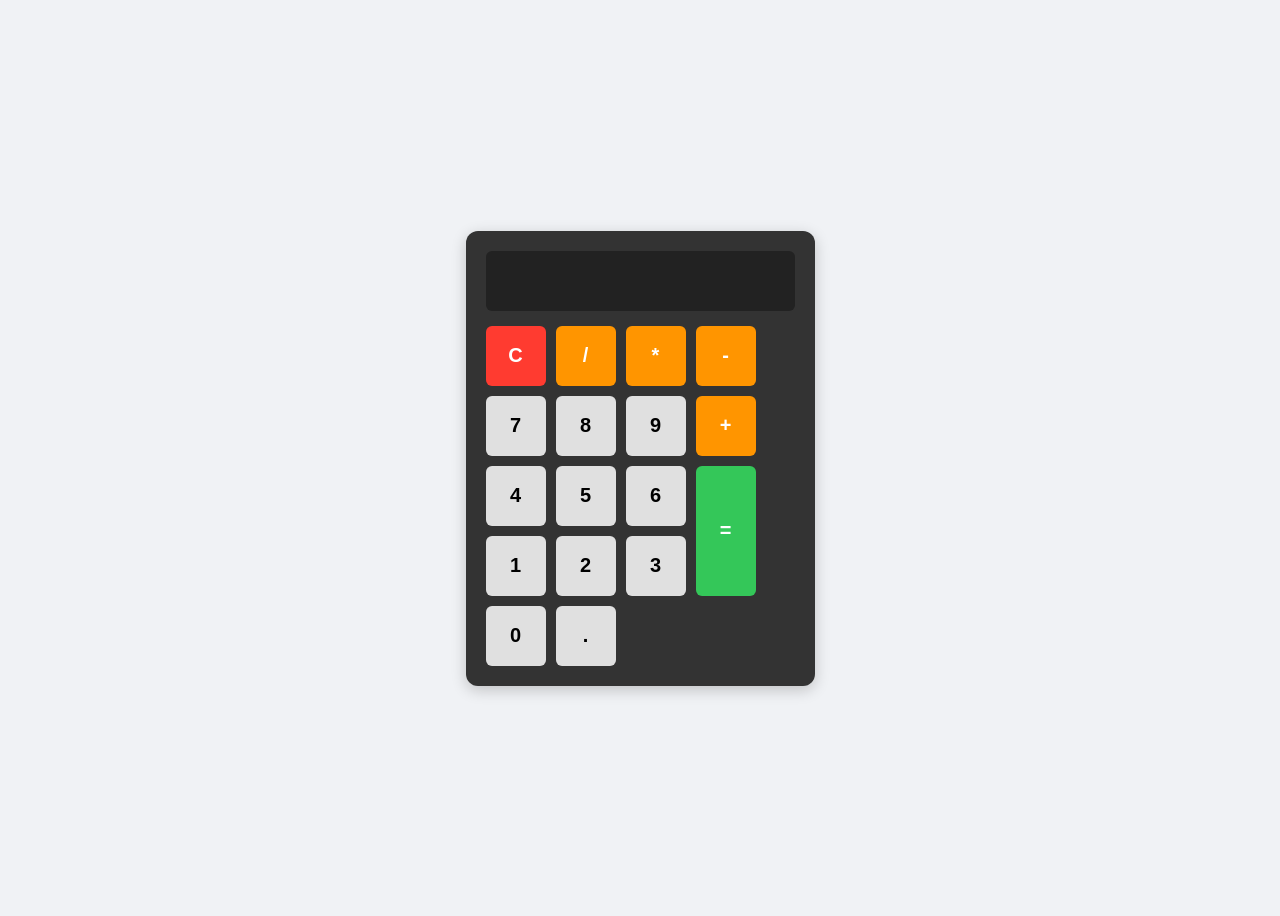
<file: index.html>
<!DOCTYPE html>
<html lang="en">
<head>
    <meta charset="UTF-8">
    <meta name="viewport" content="width=device-width, initial-scale=1.0">
    <title>Simple Calculator</title>
    <link rel="stylesheet" href="style.css">
</head>
<body>
    <div class="calculator">
        <input type="text" id="display" readonly>
        <div class="buttons">
            <button onclick="clearDisplay()" class="btn-special">C</button>
            <button onclick="appendValue('/')" class="btn-operator">/</button>
            <button onclick="appendValue('*')" class="btn-operator">*</button>
            <button onclick="appendValue('-')" class="btn-operator">-</button>
            
            <button onclick="appendValue('7')">7</button>
            <button onclick="appendValue('8')">8</button>
            <button onclick="appendValue('9')">9</button>
            <button onclick="appendValue('+')" class="btn-operator">+</button>
            
            <button onclick="appendValue('4')">4</button>
            <button onclick="appendValue('5')">5</button>
            <button onclick="appendValue('6')">6</button>
            <button onclick="calculate()" class="btn-equal" rowspan="2">=</button>
            
            <button onclick="appendValue('1')">1</button>
            <button onclick="appendValue('2')">2</button>
            <button onclick="appendValue('3')">3</button>
            
            <button onclick="appendValue('0')" class="btn-zero">0</button>
            <button onclick="appendValue('.')">.</button>
        </div>
    </div>
    <script src="script.js"></script>
</body>
</html>
</file>
<file: style.css>
body {
    display: flex;
    justify-content: center;
    align-items: center;
    height: 100vh;
    background-color: #f0f2f5;
    font-family: Arial, sans-serif;
}

.calculator {
    background-color: #333;
    padding: 20px;
    border-radius: 12px;
    box-shadow: 0px 4px 15px rgba(0, 0, 0, 0.2);
}

#display {
    width: 100%;
    height: 60px;
    background-color: #222;
    color: #fff;
    font-size: 24px;
    text-align: right;
    padding: 5px;
    box-sizing: border-box;
    border: none;
    border-radius: 6px;
    margin-bottom: 15px;
}

.buttons {
    display: grid;
    grid-template-columns: repeat(4, 60px);
    gap: 10px;
}

button {
    height: 60px;
    font-size: 20px;
    font-weight: bold;
    border: none;
    border-radius: 6px;
    cursor: pointer;
    background-color: #e0e0e0;
    transition: 0.2s;
}

button:hover {
    background-color: #d4d4d4;
}

.btn-operator {
    background-color: #ff9500;
    color: white;
}

.btn-operator:hover {
    background-color: #e08500;
}

.btn-special {
    background-color: #ff3b30;
    color: white;
}

.btn-special:hover {
    background-color: #d32f2f;
}

.btn-equal {
    background-color: #34c759;
    color: white;
    grid-row: span 2;
    height: 130px;
}

.btn-equal:hover {
    background-color: #28a745;
}

.btn-zero {
    grid-column: span 1;
}
</file>
